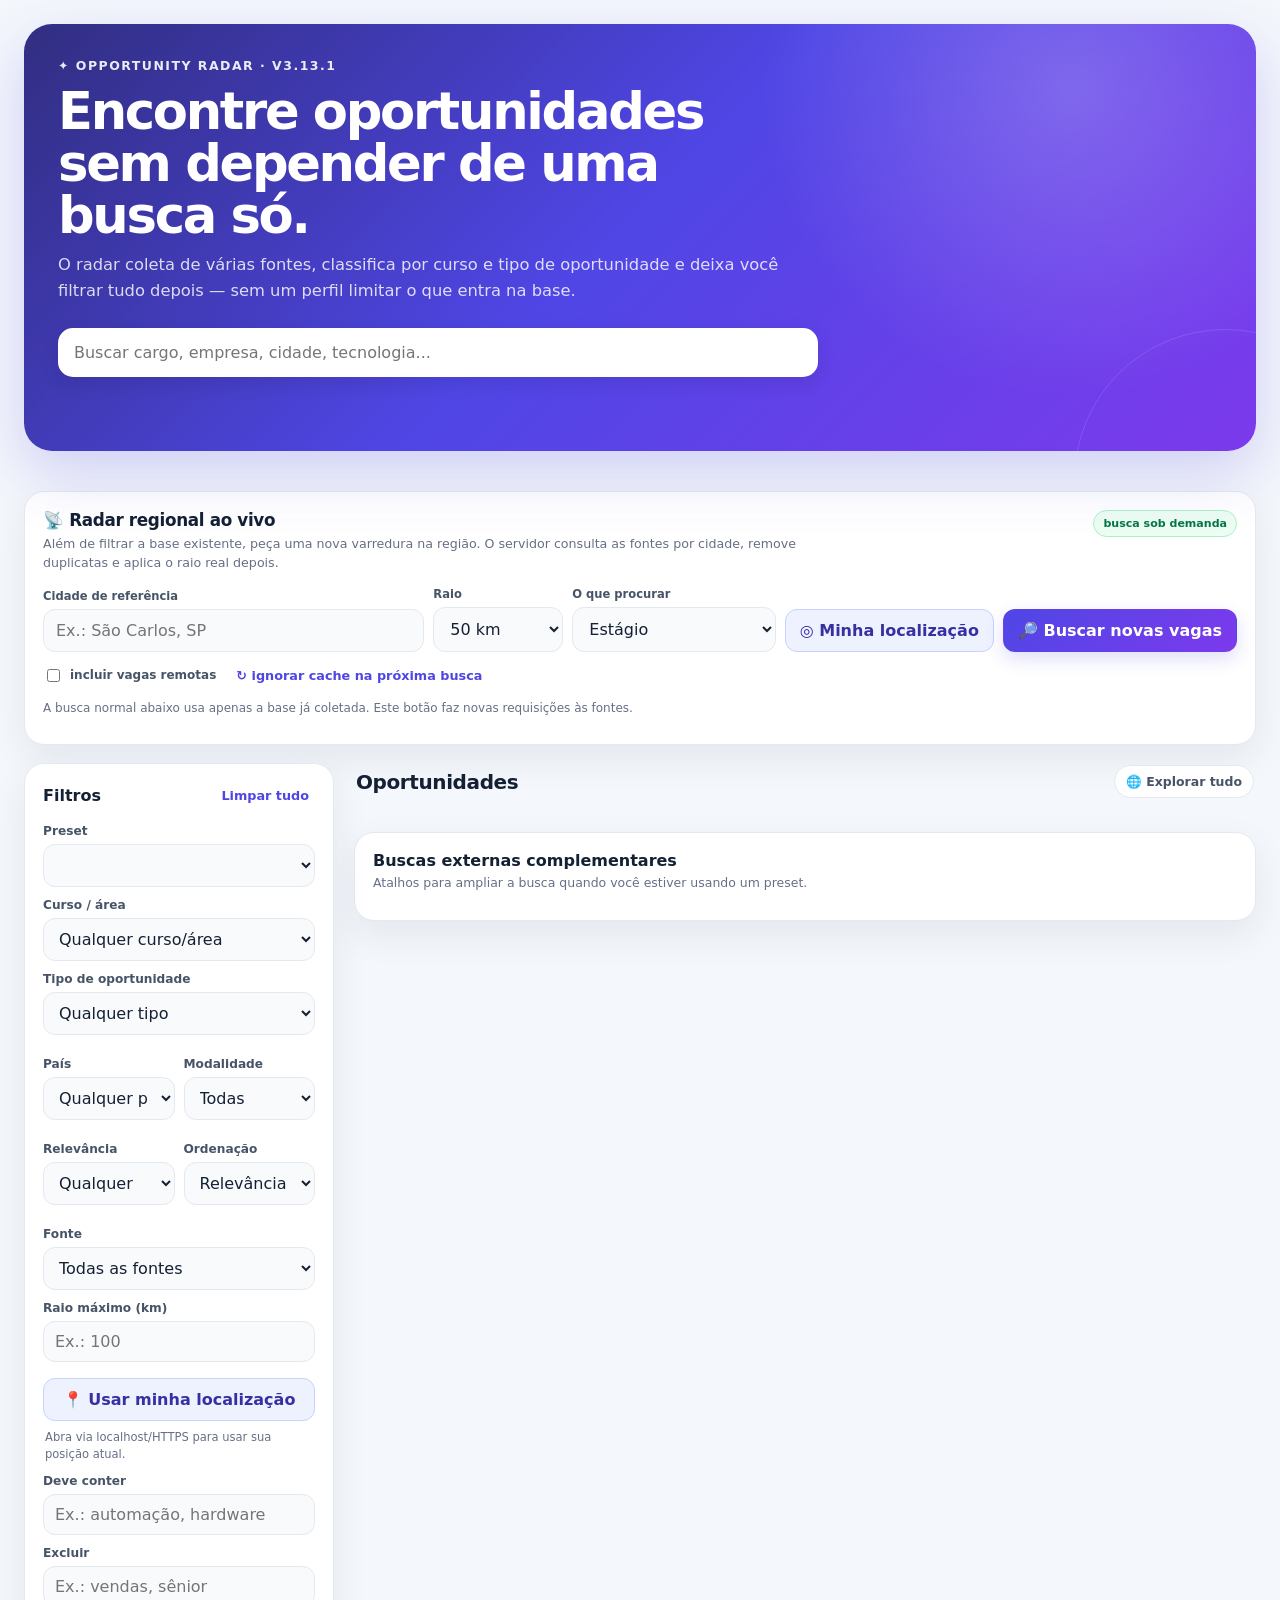
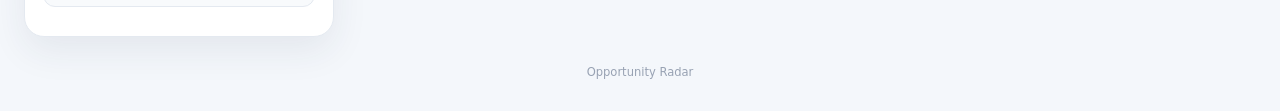
<file: web/dashboard.html>
<!doctype html>
<html lang="pt-BR">
<head>
<meta charset="utf-8">
<meta name="viewport" content="width=device-width,initial-scale=1">
<meta name="color-scheme" content="light">
<title>Opportunity Radar</title>
<style>
:root{
  font-family:Inter,ui-sans-serif,system-ui,-apple-system,BlinkMacSystemFont,"Segoe UI",sans-serif;
  --bg:#f4f7fb;
  --surface:#ffffff;
  --surface-2:#f8fafc;
  --text:#142033;
  --muted:#667085;
  --line:#e4e9f0;
  --primary:#4f46e5;
  --primary-2:#7c3aed;
  --primary-soft:#eef2ff;
  --success:#0f9f6e;
  --shadow:0 14px 36px rgba(36,49,77,.08);
  --radius:20px;
}
*{box-sizing:border-box}
html{scroll-behavior:smooth}
body{margin:0;background:var(--bg);color:var(--text)}
a{color:inherit}
button,input,select{font:inherit}
button{cursor:pointer}
.app{max-width:1500px;margin:0 auto;padding:24px}
.hero{
  position:relative;overflow:hidden;
  border-radius:28px;padding:34px;
  color:#fff;
  background:
    radial-gradient(circle at 85% 15%,rgba(255,255,255,.20),transparent 28%),
    linear-gradient(135deg,#312e81 0%,#4f46e5 48%,#7c3aed 100%);
  box-shadow:0 22px 60px rgba(79,70,229,.22);
}
.hero:after{content:"";position:absolute;width:300px;height:300px;border:1px solid rgba(255,255,255,.12);border-radius:50%;right:-120px;bottom:-180px}
.eyebrow{display:flex;gap:8px;align-items:center;font-size:.78rem;font-weight:800;letter-spacing:.12em;text-transform:uppercase;opacity:.9}
.hero h1{font-size:clamp(2rem,4vw,3.45rem);line-height:1.02;margin:12px 0 10px;letter-spacing:-.045em;max-width:760px}
.hero p{max-width:760px;margin:0;color:rgba(255,255,255,.82);font-size:1.02rem;line-height:1.6}
.hero-search{display:flex;gap:10px;margin-top:24px;max-width:760px}
.hero-search input{flex:1;border:0;border-radius:15px;padding:15px 16px;background:#fff;color:var(--text);box-shadow:0 6px 18px rgba(15,23,42,.12);outline:none}
.hero-search input:focus{box-shadow:0 0 0 4px rgba(255,255,255,.22),0 6px 18px rgba(15,23,42,.12)}
.hero-stats{display:grid;grid-template-columns:repeat(4,minmax(0,1fr));gap:12px;margin-top:26px;max-width:940px}
.hero-stat{background:rgba(255,255,255,.12);border:1px solid rgba(255,255,255,.18);backdrop-filter:blur(8px);border-radius:16px;padding:14px 16px}
.hero-stat strong{display:block;font-size:1.35rem;line-height:1.1}.hero-stat span{font-size:.78rem;color:rgba(255,255,255,.72)}
.intent-strip{display:flex;gap:9px;overflow:auto;padding:18px 2px 4px;scrollbar-width:thin}
.intent-chip{white-space:nowrap;border:1px solid var(--line);background:var(--surface);border-radius:999px;padding:9px 12px;font-size:.82rem;color:#475467;font-weight:700;box-shadow:0 4px 12px rgba(15,23,42,.03)}
.intent-chip:hover,.intent-chip.active{border-color:#c7d2fe;background:var(--primary-soft);color:#3730a3}
.layout{display:grid;grid-template-columns:310px minmax(0,1fr);gap:20px;margin-top:18px;align-items:start}
.sidebar{position:sticky;top:18px;background:var(--surface);border:1px solid var(--line);border-radius:var(--radius);box-shadow:var(--shadow);padding:18px}
.sidebar-head{display:flex;align-items:center;justify-content:space-between;gap:12px;margin-bottom:15px}
.sidebar-head h2{font-size:1rem;margin:0}.link-button{border:0;background:transparent;color:var(--primary);font-size:.8rem;font-weight:800;padding:6px}
.field{display:grid;gap:6px;margin:11px 0}.field label{font-size:.76rem;font-weight:800;color:#475467}.field input,.field select{width:100%;border:1px solid var(--line);background:var(--surface-2);color:var(--text);border-radius:12px;padding:10px 11px;outline:none}.field input:focus,.field select:focus{border-color:#a5b4fc;box-shadow:0 0 0 3px #eef2ff}
.field-grid{display:grid;grid-template-columns:1fr 1fr;gap:9px}
.location-button{width:100%;border:1px solid #c7d2fe;background:var(--primary-soft);color:#3730a3;border-radius:12px;padding:11px;font-weight:800;margin-top:5px}
.geo-status{font-size:.72rem;line-height:1.45;color:var(--muted);margin:8px 2px 0}

.live-search{margin-top:18px;background:var(--surface);border:1px solid var(--line);border-radius:var(--radius);padding:18px;box-shadow:var(--shadow)}
.live-head{display:flex;justify-content:space-between;gap:16px;align-items:flex-start;margin-bottom:14px}.live-head h2{margin:0;font-size:1.05rem;letter-spacing:-.02em}.live-head p{margin:5px 0 0;color:var(--muted);font-size:.79rem;line-height:1.5;max-width:760px}.live-badge{white-space:nowrap;background:#ecfdf3;border:1px solid #abefc6;color:#067647;border-radius:999px;padding:6px 9px;font-size:.69rem;font-weight:850}
.live-grid{display:grid;grid-template-columns:minmax(220px,1.5fr) 130px minmax(170px,.8fr) auto auto;gap:9px;align-items:end}.live-field{display:grid;gap:6px}.live-field label{font-size:.72rem;font-weight:800;color:#475467}.live-field input,.live-field select{width:100%;border:1px solid var(--line);background:var(--surface-2);color:var(--text);border-radius:12px;padding:11px 12px;outline:none}.live-field input:focus,.live-field select:focus{border-color:#a5b4fc;box-shadow:0 0 0 3px #eef2ff}.live-primary,.live-secondary{border-radius:12px;padding:11px 14px;font-weight:850;border:1px solid transparent;white-space:nowrap}.live-primary{background:linear-gradient(135deg,var(--primary),var(--primary-2));color:#fff;box-shadow:0 7px 18px rgba(79,70,229,.18)}.live-primary:disabled{opacity:.55;cursor:wait}.live-secondary{background:var(--primary-soft);border-color:#c7d2fe;color:#3730a3}.live-options{display:flex;gap:14px;align-items:center;flex-wrap:wrap;margin-top:10px}.check{display:inline-flex;gap:7px;align-items:center;font-size:.75rem;color:#475467;font-weight:700}.check input{accent-color:var(--primary)}.live-status{font-size:.75rem;color:var(--muted);line-height:1.55;margin:10px 0 0}.live-status strong{color:var(--text)}.live-status.error{color:#b42318}.live-cities{display:flex;gap:6px;flex-wrap:wrap;margin-top:9px}.city-chip{border-radius:999px;background:#f8fafc;border:1px solid var(--line);padding:4px 8px;font-size:.66rem;color:#667085}.dynamic-note{display:inline-flex;align-items:center;gap:5px;background:#fff7ed;border:1px solid #fed7aa;color:#c2410c;border-radius:999px;padding:4px 8px;font-size:.68rem;font-weight:800}
.content{min-width:0}
.result-bar{display:flex;gap:12px;justify-content:space-between;align-items:end;margin:2px 0 12px;padding:0 2px}.result-bar h2{margin:0;font-size:1.25rem;letter-spacing:-.02em}.result-bar p{margin:4px 0 0;color:var(--muted);font-size:.83rem}.mode-pill{display:inline-flex;align-items:center;gap:6px;border-radius:999px;background:var(--surface);border:1px solid var(--line);padding:8px 11px;font-size:.78rem;font-weight:800;color:#475467}
.jobs{display:grid;gap:12px}
.job{display:grid;grid-template-columns:88px minmax(0,1fr) auto;gap:16px;align-items:center;background:var(--surface);border:1px solid var(--line);border-radius:var(--radius);padding:18px;box-shadow:0 7px 22px rgba(15,23,42,.045);transition:.18s ease}.job:hover{transform:translateY(-2px);box-shadow:0 14px 30px rgba(15,23,42,.08);border-color:#d8def0}
.score-ring{--score:0;display:grid;place-items:center;width:72px;height:72px;border-radius:50%;background:conic-gradient(var(--primary) calc(var(--score)*1%),#edf0f5 0);position:relative}.score-ring:before{content:"";position:absolute;inset:7px;border-radius:50%;background:var(--surface)}.score-ring strong{position:relative;font-size:1.06rem;letter-spacing:-.03em}.score-ring small{position:relative;font-size:.62rem;color:var(--muted);font-weight:700;margin-left:1px}
.job-main{min-width:0}.badges{display:flex;gap:6px;flex-wrap:wrap;margin-bottom:8px}.badge{display:inline-flex;align-items:center;gap:4px;border-radius:999px;border:1px solid var(--line);background:var(--surface-2);padding:4px 8px;font-size:.68rem;font-weight:800;color:#667085}.badge.intent{background:#f5f3ff;border-color:#ddd6fe;color:#6d28d9}.badge.course{background:#eff6ff;border-color:#dbeafe;color:#1d4ed8}.badge.remote{background:#ecfdf3;border-color:#d1fadf;color:#067647}
.job h3{font-size:1.06rem;line-height:1.3;margin:0 0 5px;letter-spacing:-.015em}.company{font-size:.86rem;font-weight:750;color:#344054;margin:0}.job-meta{display:flex;gap:12px;flex-wrap:wrap;margin-top:9px;font-size:.78rem;color:var(--muted)}.job-meta span{display:inline-flex;gap:5px;align-items:center}.reason{font-size:.75rem;color:#667085;margin:9px 0 0;line-height:1.45}
.job-action{display:grid;gap:8px;justify-items:end;min-width:135px}.open-job{display:inline-flex;align-items:center;justify-content:center;text-decoration:none;background:#111827;color:#fff;border-radius:12px;padding:10px 13px;font-size:.78rem;font-weight:850}.published{font-size:.7rem;color:var(--muted);text-align:right}
.empty{background:var(--surface);border:1px dashed #cbd5e1;border-radius:var(--radius);padding:48px 24px;text-align:center;color:var(--muted)}.empty strong{display:block;color:var(--text);font-size:1rem;margin-bottom:6px}
.external{margin-top:22px;background:var(--surface);border:1px solid var(--line);border-radius:var(--radius);padding:18px;box-shadow:var(--shadow)}.external-head h2{font-size:1rem;margin:0}.external-head p{font-size:.78rem;color:var(--muted);margin:5px 0 12px}.external-links{display:grid;grid-template-columns:repeat(auto-fit,minmax(220px,1fr));gap:8px}.external-links a{text-decoration:none;border:1px solid var(--line);border-radius:12px;padding:11px;font-size:.78rem;color:#344054;background:var(--surface-2)}.external-links a:hover{border-color:#c7d2fe;background:var(--primary-soft)}
.source-row{display:flex;gap:7px;flex-wrap:wrap;margin-top:14px}.source-pill{font-size:.69rem;border:1px solid rgba(255,255,255,.2);background:rgba(255,255,255,.1);border-radius:999px;padding:5px 8px;color:rgba(255,255,255,.85)}
footer{text-align:center;color:#98a2b3;font-size:.72rem;padding:28px 0 8px}
@media(max-width:1100px){.live-grid{grid-template-columns:1fr 130px}.live-primary,.live-secondary{width:100%}}
@media(max-width:980px){.hero-stats{grid-template-columns:repeat(2,1fr)}.layout{grid-template-columns:1fr}.sidebar{position:relative;top:auto}.field-grid{grid-template-columns:repeat(2,1fr)}.job{grid-template-columns:75px minmax(0,1fr)}.job-action{grid-column:2;display:flex;align-items:center;justify-content:space-between;width:100%}.published{text-align:left}}
@media(max-width:620px){.live-search{padding:15px}.live-head{flex-direction:column}.live-grid{grid-template-columns:1fr}.live-options{align-items:flex-start;flex-direction:column}.app{padding:12px}.hero{padding:24px 18px;border-radius:22px}.hero-search{display:block}.hero-stats{grid-template-columns:1fr 1fr}.field-grid{grid-template-columns:1fr}.job{grid-template-columns:1fr;padding:15px}.score-ring{width:58px;height:58px}.job-action{grid-column:1}.result-bar{align-items:flex-start;flex-direction:column}.mode-pill{align-self:flex-start}.sidebar{padding:15px}.intent-strip{margin-right:-12px}.job-main{min-width:0}}
</style>
</head>
<body>
<div class="app">
  <header class="hero">
    <div class="eyebrow">✦ Opportunity Radar · v3.13.1</div>
    <h1>Encontre oportunidades sem depender de uma busca só.</h1>
    <p>O radar coleta de várias fontes, classifica por curso e tipo de oportunidade e deixa você filtrar tudo depois — sem um perfil limitar o que entra na base.</p>
    <div class="hero-search">
      <input id="search" autocomplete="off" placeholder="Buscar cargo, empresa, cidade, tecnologia...">
    </div>
    <div class="hero-stats" id="heroStats"></div>
    <div class="source-row" id="sourceSummary"></div>
  </header>

  <div class="intent-strip" id="intentSummary"></div>


  <section class="live-search">
    <div class="live-head">
      <div>
        <h2>📡 Radar regional ao vivo</h2>
        <p>Além de filtrar a base existente, peça uma nova varredura na região. O servidor consulta as fontes por cidade, remove duplicatas e aplica o raio real depois.</p>
      </div>
      <span class="live-badge">busca sob demanda</span>
    </div>
    <div class="live-grid">
      <div class="live-field">
        <label for="liveLocation">Cidade de referência</label>
        <input id="liveLocation" placeholder="Ex.: São Carlos, SP" autocomplete="off">
      </div>
      <div class="live-field">
        <label for="liveRadius">Raio</label>
        <select id="liveRadius">
          <option value="25">25 km</option>
          <option value="50" selected>50 km</option>
          <option value="75">75 km</option>
          <option value="100">100 km</option>
          <option value="150">150 km</option>
          <option value="200">200 km</option>
        </select>
      </div>
      <div class="live-field">
        <label for="liveIntent">O que procurar</label>
        <select id="liveIntent">
          <option value="internship" selected>Estágio</option>
          <option value="summer_internship">☀️ Estágio de Férias / Verão</option>
          <option value="seasonal_job">☀️ Trabalho de Férias / Temporário</option>
          <option value="trainee">Trainee</option>
          <option value="apprentice">Jovem Aprendiz</option>
          <option value="entry_level">Júnior / Entry Level</option>
          <option value="">Todas de entrada</option>
        </select>
      </div>
      <button class="live-secondary" id="liveLocationBtn">◎ Minha localização</button>
      <button class="live-primary" id="liveSearchBtn">🔎 Buscar novas vagas</button>
    </div>
    <div class="live-options">
      <label class="check"><input type="checkbox" id="liveRemote"> incluir vagas remotas</label>
      <button class="link-button" id="liveRefreshBtn">↻ ignorar cache na próxima busca</button>
    </div>
    <p class="live-status" id="liveStatus">A busca normal abaixo usa apenas a base já coletada. Este botão faz novas requisições às fontes.</p>
    <div class="live-cities" id="liveCities"></div>
  </section>

  <div class="layout">
    <aside class="sidebar">
      <div class="sidebar-head">
        <h2>Filtros</h2>
        <button class="link-button" id="clearBtn">Limpar tudo</button>
      </div>

      <div class="field">
        <label for="profile">Preset</label>
        <select id="profile"></select>
      </div>
      <div class="field">
        <label for="course">Curso / área</label>
        <select id="course"><option value="">Qualquer curso/área</option></select>
      </div>
      <div class="field">
        <label for="intent">Tipo de oportunidade</label>
        <select id="intent"><option value="">Qualquer tipo</option></select>
      </div>

      <div class="field-grid">
        <div class="field">
          <label for="country">País</label>
          <select id="country">
            <option value="">Qualquer país</option>
            <option value="BR">Brasil</option>
            <option value="US">Estados Unidos</option>
          </select>
        </div>
        <div class="field">
          <label for="workplace">Modalidade</label>
          <select id="workplace">
            <option value="">Todas</option>
            <option value="remote">Remoto</option>
            <option value="hybrid">Híbrido</option>
            <option value="onsite">Presencial</option>
          </select>
        </div>
      </div>

      <div class="field-grid">
        <div class="field">
          <label for="score">Relevância</label>
          <select id="score">
            <option value="0" selected>Qualquer</option>
            <option value="35">≥ 35%</option>
            <option value="50">≥ 50%</option>
            <option value="70">≥ 70%</option>
            <option value="85">≥ 85%</option>
          </select>
        </div>
        <div class="field">
          <label for="sort">Ordenação</label>
          <select id="sort">
            <option value="relevance">Relevância</option>
            <option value="distance">Mais perto</option>
            <option value="recent">Mais recente</option>
            <option value="title">Título A–Z</option>
          </select>
        </div>
      </div>

      <div class="field">
        <label for="source">Fonte</label>
        <select id="source"><option value="">Todas as fontes</option></select>
      </div>
      <div class="field">
        <label for="distance">Raio máximo (km)</label>
        <input id="distance" type="number" min="1" step="1" placeholder="Ex.: 100">
      </div>
      <button class="location-button" id="locationBtn">📍 Usar minha localização</button>
      <p class="geo-status" id="geoStatus">Abra via localhost/HTTPS para usar sua posição atual.</p>

      <div class="field">
        <label for="include">Deve conter</label>
        <input id="include" placeholder="Ex.: automação, hardware">
      </div>
      <div class="field">
        <label for="exclude">Excluir</label>
        <input id="exclude" placeholder="Ex.: vendas, sênior">
      </div>
    </aside>

    <main class="content">
      <div class="result-bar">
        <div>
          <h2 id="resultTitle">Oportunidades</h2>
          <p id="resultSub"></p>
        </div>
        <span class="mode-pill" id="modePill">🌐 Explorar tudo</span>
      </div>

      <section class="jobs" id="jobs"></section>

      <section class="external">
        <div class="external-head">
          <h2>Buscas externas complementares</h2>
          <p>Atalhos para ampliar a busca quando você estiver usando um preset.</p>
        </div>
        <div class="external-links" id="links"></div>
      </section>
    </main>
  </div>

  <footer id="footerInfo">Opportunity Radar</footer>
</div>

<script>
const DATA=__DASHBOARD_DATA__;
const $=id=>document.getElementById(id);
let currentLocation=null;
let liveCoordinates=null;
let forceLiveRefresh=false;
let dynamicAdded=0;

const profileEl=$("profile"),courseEl=$("course"),intentEl=$("intent");

function addOption(el,value,text){
  const o=document.createElement("option");
  o.value=value;o.textContent=text;el.appendChild(o);
}

addOption(profileEl,"__explore__","🌐 Explorar tudo");
for(const p of DATA.profiles)addOption(profileEl,p.id,p.name);
for(const [id,cfg] of Object.entries(DATA.courses))addOption(courseEl,id,cfg.label);
for(const [id,cfg] of Object.entries(DATA.intents))addOption(intentEl,id,cfg.label);
for(const s of [...new Set(DATA.jobs.map(j=>j.source))].sort())addOption($("source"),s,sourceLabel(s));

function sourceLabel(s){
  return ({gupy_global:"Gupy Global",gupy_api:"Gupy API",gupy_public:"Gupy",vagas_com:"Vagas.com",jobs99:"99jobs",ciee:"CIEE",lever:"Lever",ashby:"Ashby",greenhouse:"Greenhouse",successfactors:"SAP SuccessFactors"})[s]||s;
}
function jobKey(j){return `${j.source}:${j.source_job_id}`}
function profileById(id){return DATA.profiles.find(p=>p.id===id)}
function matchMap(profileId){
  const out={};
  DATA.matches.filter(m=>m.profile_id===profileId).forEach(m=>out[m.job_key]=m);
  return out;
}
function workplace(j){
  const t=`${j.workplace_type||""} ${j.location||""} ${(j.description||"").slice(0,700)}`.toLowerCase();
  if(/remote|remoto|remota|home office/.test(t))return"remote";
  if(/hybrid|híbrido|hibrido|híbrida|hibrida/.test(t))return"hybrid";
  if(/onsite|on-site|presencial/.test(t))return"onsite";
  return"unknown";
}
function workplaceLabel(j){
  const w=workplace(j);
  return w==="remote"?"Remoto":w==="hybrid"?"Híbrido":w==="onsite"?"Presencial":"Modalidade não informada";
}
function haversine(lat1,lon1,lat2,lon2){
  const R=6371.0088,rad=x=>x*Math.PI/180;
  const p1=rad(lat1),p2=rad(lat2),dp=rad(lat2-lat1),dl=rad(lon2-lon1);
  const a=Math.sin(dp/2)**2+Math.cos(p1)*Math.cos(p2)*Math.sin(dl/2)**2;
  return R*2*Math.atan2(Math.sqrt(a),Math.sqrt(1-a));
}
function terms(value){return value.toLowerCase().split(",").map(x=>x.trim()).filter(Boolean)}
function applyProfile(){
  const p=profileById(profileEl.value);if(!p)return;
  courseEl.value=p.course_ids?.length===1?p.course_ids[0]:"";
  intentEl.value=p.intent_ids?.length===1?p.intent_ids[0]:"";
  $("country").value=p.preferred_countries?.length===1?p.preferred_countries[0]:"";
  $("workplace").value=p.preferred_workplace_types?.length===1?p.preferred_workplace_types[0]:"";
  $("distance").value=p.max_distance_km??"";
  $("include").value=(p.include_keywords||[]).join(", ");
  $("exclude").value=(p.exclude_keywords||[]).join(", ");
  const minimum=String(p.minimum_score??0);
  if(![...$("score").options].some(option=>option.value===minimum)){
    addOption($("score"),minimum,`≥ ${minimum}%`);
  }
  $("score").value=minimum;
}
function resetFilters(){
  profileEl.value="__explore__";courseEl.value="";intentEl.value="";
  $("country").value="";$("workplace").value="";$("distance").value="";
  $("include").value="";$("exclude").value="";$("score").value="0";
  $("source").value="";$("sort").value="relevance";$("search").value="";
  render();
}
function exploreRelevance(j){
  const course=courseEl.value;if(course)return Number(j.course_scores?.[course]||0);
  return Math.max(0,...Object.values(j.course_scores||{}).map(Number));
}
function baseDistance(j,m){
  if(currentLocation&&j.latitude!=null&&j.longitude!=null)return haversine(currentLocation.lat,currentLocation.lon,j.latitude,j.longitude);
  if(j.metadata?.search_distance_km!=null)return Number(j.metadata.search_distance_km);
  return m?.distance_km??null;
}
function renderHero(){
  const s=DATA.stats||{};
  const geocoded=s.geocoded_jobs||0,unique=DATA.jobs.length;
  const coverage=unique?Math.round(100*geocoded/unique):0;
  $("heroStats").innerHTML=[
    [unique.toLocaleString("pt-BR"),dynamicAdded?`vagas disponíveis (+${dynamicAdded} ao vivo)`:"vagas únicas"],
    [(s.raw_jobs||unique).toLocaleString("pt-BR"),"coletas brutas"],
    [Object.keys(s.sources||{}).length,"fontes ativas"],
    [`${coverage}%`,"com localização resolvida"]
  ].map(([v,l])=>`<div class="hero-stat"><strong>${esc(v)}</strong><span>${esc(l)}</span></div>`).join("");
  $("sourceSummary").innerHTML=Object.entries(s.sources||{}).sort((a,b)=>b[1]-a[1]).slice(0,8)
    .map(([name,count])=>`<span class="source-pill">${esc(sourceLabel(name))} · ${Number(count).toLocaleString("pt-BR")}</span>`).join("");
  const generated=s.generated_at?new Date(s.generated_at):null;
  $("footerInfo").textContent=generated&&Number.isFinite(generated.getTime())
    ?`Opportunity Radar · atualizado em ${generated.toLocaleString("pt-BR")}`
    :"Opportunity Radar";
}
function renderIntentSummary(){
  const counts={};for(const id of Object.keys(DATA.intents))counts[id]=0;
  for(const j of DATA.jobs)for(const id of (j.detected_intents||[]))counts[id]=(counts[id]||0)+1;
  $("intentSummary").innerHTML=Object.entries(DATA.intents)
    .map(([id,cfg])=>`<button class="intent-chip" data-intent="${attr(id)}">${esc(cfg.label)} · ${counts[id]||0}</button>`).join("");
  document.querySelectorAll(".intent-chip").forEach(btn=>btn.onclick=()=>{
    intentEl.value=btn.dataset.intent;profileEl.value="__explore__";render();
  });
}
function render(){
  const exploring=profileEl.value==="__explore__";
  const profile=profileById(profileEl.value);
  const matches=exploring?{}:matchMap(profileEl.value);
  const q=$("search").value.toLowerCase().trim();
  const minScore=Number($("score").value),source=$("source").value,intent=intentEl.value;
  const wp=$("workplace").value,course=courseEl.value,country=$("country").value;
  const radius=Number($("distance").value)||null;
  const includeTerms=terms($("include").value),excludeTerms=terms($("exclude").value);
  const rows=[];

  for(const j of DATA.jobs){
    const m=matches[jobKey(j)]||null;
    // Profile compatibility is computed by the backend, including all courses,
    // intent compatibility, excluded terms and unknown-location preferences.
    if(!exploring&&m?.eligible!==true)continue;
    const relevance=exploring?exploreRelevance(j):m.score;
    if(relevance<minScore)continue;
    if(source&&j.source!==source)continue;
    if(exploring&&intent&&!(j.detected_intents||[]).includes(intent))continue;
    if(exploring&&wp&&workplace(j)!==wp)continue;
    if(exploring&&course&&Number(j.course_scores?.[course]||0)<35)continue;
    const resolvedCountry=j.metadata?.resolved_country||"";
    if(exploring&&country&&resolvedCountry!==country)continue;
    const hay=`${j.title} ${j.company} ${j.location} ${j.description}`.toLowerCase();
    if(q&&!hay.includes(q))continue;
    if(exploring&&includeTerms.length&&!includeTerms.some(x=>hay.includes(x)))continue;
    if(exploring&&excludeTerms.some(x=>hay.includes(x)))continue;
    const dist=baseDistance(j,m);
    if(exploring&&radius!=null&&workplace(j)!=="remote"&&(dist==null||dist>radius))continue;
    rows.push({j,m,dist,relevance});
  }

  const sort=$("sort").value;
  rows.sort((a,b)=>{
    if(sort==="distance")return(a.dist??1e9)-(b.dist??1e9);
    if(sort==="recent")return dateValue(b.j.published_at)-dateValue(a.j.published_at);
    if(sort==="title")return String(a.j.title).localeCompare(String(b.j.title));
    return b.relevance-a.relevance||((a.dist??1e9)-(b.dist??1e9));
  });

  const mode=exploring?"Explorar tudo":(profile?.name||"");
  $("modePill").textContent=exploring?"🌐 Explorar tudo":`✦ ${mode}`;
  $("resultTitle").textContent=`${rows.length.toLocaleString("pt-BR")} oportunidades`;
  $("resultSub").textContent=`de ${DATA.jobs.length.toLocaleString("pt-BR")} vagas coletadas · ordenadas por ${sortLabel(sort)}`;

  document.querySelectorAll(".intent-chip").forEach(btn=>btn.classList.toggle("active",btn.dataset.intent===intent));

  $("jobs").innerHTML=rows.map(({j,m,dist,relevance})=>jobCard(j,m,dist,relevance,exploring)).join("")||
    `<div class="empty"><strong>Nada apareceu com esses filtros.</strong>Tente aumentar o raio, reduzir a relevância mínima ou limpar algum termo.</div>`;

  if(exploring){
    $("links").innerHTML='<div class="empty" style="padding:22px">Escolha um preset para gerar atalhos de busca externa personalizados.</div>';
  }else{
    $("links").innerHTML=DATA.search_links.filter(x=>x.profile_id===profileEl.value)
      .map(x=>`<a target="_blank" rel="noopener noreferrer" href="${attr(x.url)}"><strong>${esc(x.provider)}</strong><br>${esc(x.query)} ↗</a>`).join("");
  }
}
function jobCard(j,m,dist,relevance,exploring){
  const intents=(j.detected_intents||[]).map(id=>DATA.intents[id]?.label||id);
  const courseTags=Object.entries(j.course_scores||{}).filter(([,s])=>s>=35).sort((a,b)=>b[1]-a[1]).slice(0,3)
    .map(([id,s])=>`<span class="badge course">${esc(DATA.courses[id]?.label||id)} · ${s}%</span>`).join("");
  const reasons=exploring?[]:(m?.reasons||[]);
  const distance=dist==null?"distância indisponível":`${dist.toFixed(0)} km`;
  const modality=workplace(j),modalityBadge=modality!=="unknown"?`<span class="badge ${modality==="remote"?"remote":""}">${esc(workplaceLabel(j))}</span>`:"";
  const dynamicBadge=j.metadata?.dynamic_search?'<span class="dynamic-note">⚡ busca ao vivo</span>':"";
  return `<article class="job">
    <div class="score-ring" style="--score:${Math.max(0,Math.min(100,Math.round(relevance)))}"><div><strong>${Math.round(relevance)}</strong><small>%</small></div></div>
    <div class="job-main">
      <div class="badges"><span class="badge">${esc(sourceLabel(j.source))}</span>${dynamicBadge}${modalityBadge}${intents.map(x=>`<span class="badge intent">${esc(x)}</span>`).join("")}${courseTags}</div>
      <h3>${esc(j.title||"Título não identificado")}</h3>
      <p class="company">${esc(j.company||"Empresa não identificada")}</p>
      <div class="job-meta"><span>📍 ${esc(j.location||"Localização não informada")}</span><span>↔ ${esc(distance)}</span></div>
      ${reasons.length?`<p class="reason">${esc(reasons.join(" • "))}</p>`:""}
    </div>
    <div class="job-action">
      <span class="published">${esc(dateLabel(j.published_at))}</span>
      <a class="open-job" target="_blank" rel="noopener noreferrer" href="${attr(j.url)}">Ver vaga ↗</a>
    </div>
  </article>`;
}
function sortLabel(v){return({relevance:"relevância",distance:"distância",recent:"data",title:"título"})[v]||v}
function dateValue(v){const n=Date.parse(v||"");return Number.isFinite(n)?n:0}
function dateLabel(v){const n=Date.parse(v||"");return Number.isFinite(n)?new Date(n).toLocaleDateString("pt-BR"):"data não informada"}
function esc(s){return String(s??"").replace(/[&<>"']/g,c=>({"&":"&amp;","<":"&lt;",">":"&gt;",'"':"&quot;","'":"&#39;"}[c]))}
function attr(s){return esc(s)}

profileEl.addEventListener("change",()=>{
  if(profileEl.value!=="__explore__")applyProfile();else resetFilterValuesOnly();render();
});
function resetFilterValuesOnly(){courseEl.value="";intentEl.value="";$("country").value="";$("workplace").value="";$("distance").value="";$("include").value="";$("exclude").value="";$("score").value="0"}
["course","intent","country","workplace","distance","include","exclude"].forEach(id=>$(id).addEventListener(id==="distance"||id==="include"||id==="exclude"?"input":"change",()=>{if(profileEl.value!=="__explore__")profileEl.value="__explore__";render()}));
["source","score","sort"].forEach(id=>$(id).addEventListener("change",render));
$("search").addEventListener("input",render);$("clearBtn").onclick=resetFilters;
$("locationBtn").onclick=()=>{
  if(!navigator.geolocation){$("geoStatus").textContent="Geolocalização indisponível neste navegador.";return}
  $("geoStatus").textContent="Solicitando sua localização…";
  navigator.geolocation.getCurrentPosition(pos=>{
    currentLocation={lat:pos.coords.latitude,lon:pos.coords.longitude};
    $("geoStatus").textContent=`Localização ativa · precisão aproximada de ${Math.round(pos.coords.accuracy)} m.`;render();
  },err=>{$("geoStatus").textContent=`Não foi possível obter sua localização: ${err.message}`},{enableHighAccuracy:false,timeout:10000,maximumAge:300000});
};


function mergeLiveJobs(jobs){
  const index=new Map(DATA.jobs.map((job,i)=>[jobKey(job),i]));
  let added=0;
  for(const incoming of (jobs||[])){
    const key=jobKey(incoming);
    if(index.has(key)){
      const i=index.get(key);
      const previous=DATA.jobs[i];
      DATA.jobs[i]={...previous,...incoming,metadata:{...(previous.metadata||{}),...(incoming.metadata||{})}};
    }else{
      index.set(key,DATA.jobs.length);
      DATA.jobs.push(incoming);
      added++;
    }
  }
  dynamicAdded+=added;
  refreshSourceOptions();
  return added;
}

function refreshSourceOptions(){
  const sourceEl=$("source"),current=sourceEl.value;
  const known=new Set([...sourceEl.options].map(o=>o.value));
  for(const source of [...new Set(DATA.jobs.map(j=>j.source))].sort()){
    if(!known.has(source))addOption(sourceEl,source,sourceLabel(source));
  }
  sourceEl.value=current;
}

function renderLiveCities(cities){
  $("liveCities").innerHTML=(cities||[]).slice(0,14).map(city=>
    `<span class="city-chip">${esc(city.name)} · ${Number(city.distance_km).toFixed(0)} km</span>`
  ).join("");
}

async function runLiveSearch(){
  const btn=$("liveSearchBtn");
  const location=$("liveLocation").value.trim();
  const radius=Number($("liveRadius").value)||50;
  if(!liveCoordinates&&!location){
    $("liveStatus").className="live-status error";
    $("liveStatus").textContent="Informe uma cidade ou use sua localização atual.";
    return;
  }

  const payload={
    location:liveCoordinates?null:location,
    latitude:liveCoordinates?.lat??null,
    longitude:liveCoordinates?.lon??null,
    radius_km:radius,
    include_remote:$("liveRemote").checked,
    force_refresh:forceLiveRefresh,
    intent:$("liveIntent").value||null,
  };

  btn.disabled=true;btn.textContent="Procurando…";
  $("liveStatus").className="live-status";
  $("liveStatus").textContent="Consultando a base local e fazendo uma varredura direcionada nas fontes. Isso pode levar alguns segundos.";
  $("liveCities").innerHTML="";

  try{
    const response=await fetch("/api/search",{
      method:"POST",
      headers:{"Content-Type":"application/json"},
      body:JSON.stringify(payload),
    });
    let data={};
    try{data=await response.json()}catch{}
    if(!response.ok)throw new Error(data.detail||`HTTP ${response.status}`);

    const added=mergeLiveJobs(data.jobs||[]);
    currentLocation={lat:data.center.latitude,lon:data.center.longitude};
    liveCoordinates=currentLocation;
    $("distance").value=String(Math.round(data.radius_km));
    $("sort").value="distance";
    profileEl.value="__explore__";
    forceLiveRefresh=false;
    $("liveRefreshBtn").textContent="↻ ignorar cache na próxima busca";

    renderLiveCities(data.cities_searched);
    renderIntentSummary();renderHero();render();

    const cache=data.cache_hit?"resultado reaproveitado do cache":"consulta externa realizada agora";
    const errors=(data.errors||[]).length?` · ${(data.errors||[]).length} fonte(s)/consulta(s) com erro parcial`:"";
    $("liveStatus").className="live-status";
    $("liveStatus").innerHTML=`<strong>${data.total} vagas dentro de ${Math.round(data.radius_km)} km</strong> · ${data.cached_jobs} já estavam na base · ${data.newly_collected} são novas para a base · ${added} adicionadas nesta tela · ${esc(cache)}${esc(errors)}`;
  }catch(error){
    $("liveStatus").className="live-status error";
    const hint=String(error).includes("404")||String(error).includes("Failed to fetch")
      ?" Rode o painel com `python server.py`, não com `python -m http.server`."
      :"";
    $("liveStatus").textContent=`Não consegui fazer a busca ao vivo: ${error.message||error}.${hint}`;
  }finally{
    btn.disabled=false;btn.textContent="🔎 Buscar novas vagas";
  }
}

$("liveLocation").addEventListener("input",()=>{liveCoordinates=null});
$("liveSearchBtn").onclick=runLiveSearch;
$("liveRefreshBtn").onclick=()=>{
  forceLiveRefresh=!forceLiveRefresh;
  $("liveRefreshBtn").textContent=forceLiveRefresh?"✓ cache será ignorado":"↻ ignorar cache na próxima busca";
};
$("liveLocationBtn").onclick=()=>{
  if(!navigator.geolocation){
    $("liveStatus").className="live-status error";
    $("liveStatus").textContent="Geolocalização indisponível neste navegador.";return;
  }
  $("liveStatus").className="live-status";
  $("liveStatus").textContent="Obtendo sua localização…";
  navigator.geolocation.getCurrentPosition(pos=>{
    liveCoordinates={lat:pos.coords.latitude,lon:pos.coords.longitude};
    currentLocation=liveCoordinates;
    $("liveLocation").value="Minha localização atual";
    $("liveStatus").textContent=`Localização pronta · precisão aproximada de ${Math.round(pos.coords.accuracy)} m.`;
    render();
  },err=>{
    $("liveStatus").className="live-status error";
    $("liveStatus").textContent=`Não foi possível obter sua localização: ${err.message}`;
  },{enableHighAccuracy:false,timeout:10000,maximumAge:300000});
};

renderHero();renderIntentSummary();profileEl.value="__explore__";render();
</script>
</body>
</html>
</file>
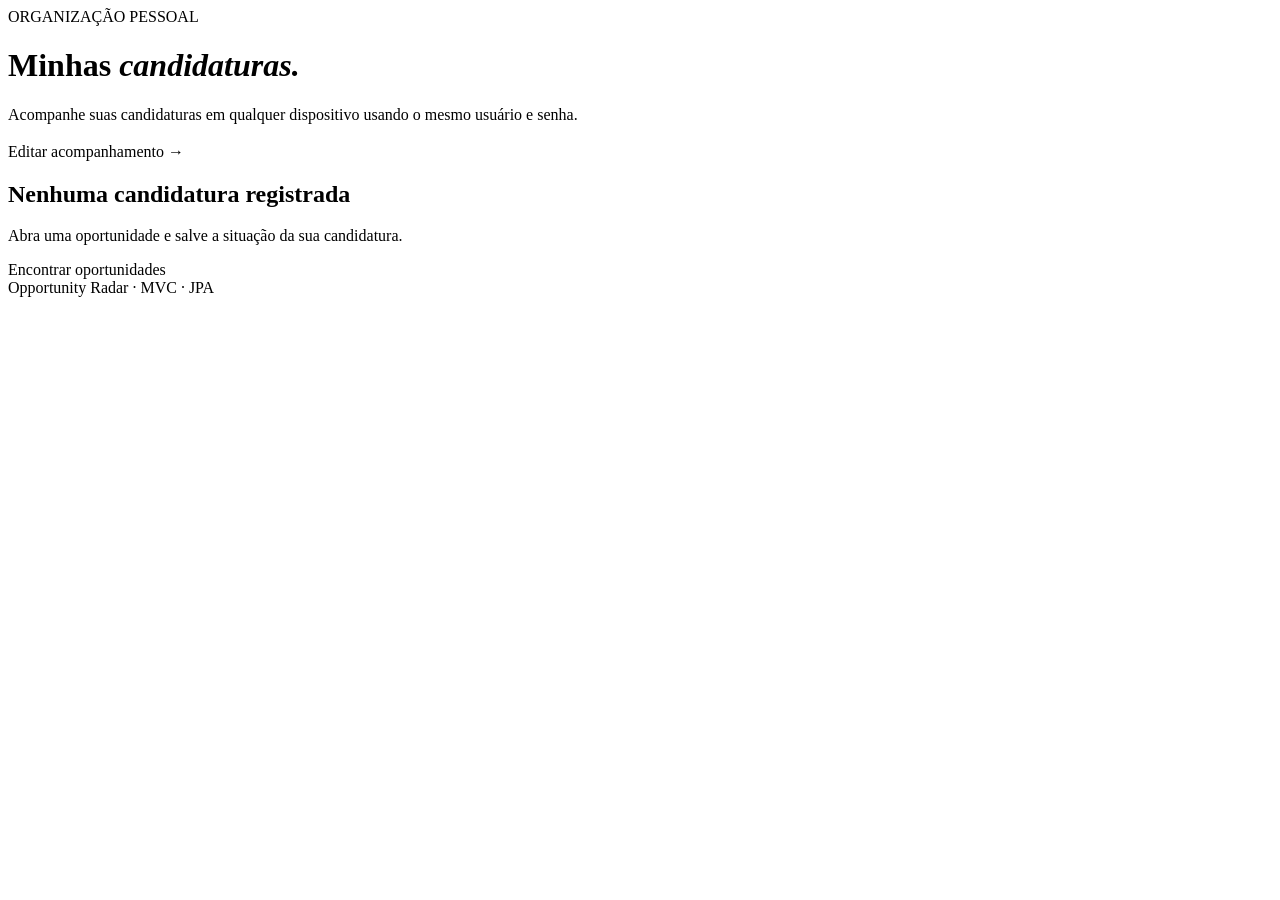
<file: web-mvc/src/main/resources/templates/applications.html>
<!DOCTYPE html>
<html lang="pt-BR" xmlns:th="http://www.thymeleaf.org">
<head><meta charset="UTF-8"><meta name="viewport" content="width=device-width,initial-scale=1"><title>Candidaturas | Opportunity Radar</title><link rel="stylesheet" th:href="@{/css/app.css}"><link rel="stylesheet" th:href="@{/css/signal.css}"></head>
<body><div th:replace="~{fragments/nav :: nav}"></div>
<main class="container subsection">
  <div class="eyebrow">ORGANIZAÇÃO PESSOAL</div><h1>Minhas <em>candidaturas.</em></h1><p class="muted">Acompanhe suas candidaturas em qualquer dispositivo usando o mesmo usuário e senha.</p>
  <div th:if="${message}" class="flash" th:text="${message}"></div>
  <section class="panel" th:if="${!entries.isEmpty()}">
    <th:block th:each="entry : ${entries}" th:with="o=${opportunities[entry.opportunityId]}">
    <div class="track-row" th:if="${o != null}">
      <div><span class="company" th:text="${o.company}"></span><h3 th:text="${o.title}"></h3><p class="muted note-preview" th:text="${entry.notes}"></p></div>
      <div class="track-right"><span class="tag" th:text="${entry.status.label}"></span><a th:href="@{/opportunities/{id}(id=${o.id})}">Editar acompanhamento →</a></div>
    </div>
    </th:block>
  </section>
  <div class="empty-state" th:if="${entries.isEmpty()}"><h2>Nenhuma candidatura registrada</h2><p>Abra uma oportunidade e salve a situação da sua candidatura.</p><a class="button button-primary" th:href="@{/opportunities}">Encontrar oportunidades</a></div>
</main><footer class="container footer">Opportunity Radar · MVC · JPA</footer></body></html>
</file>
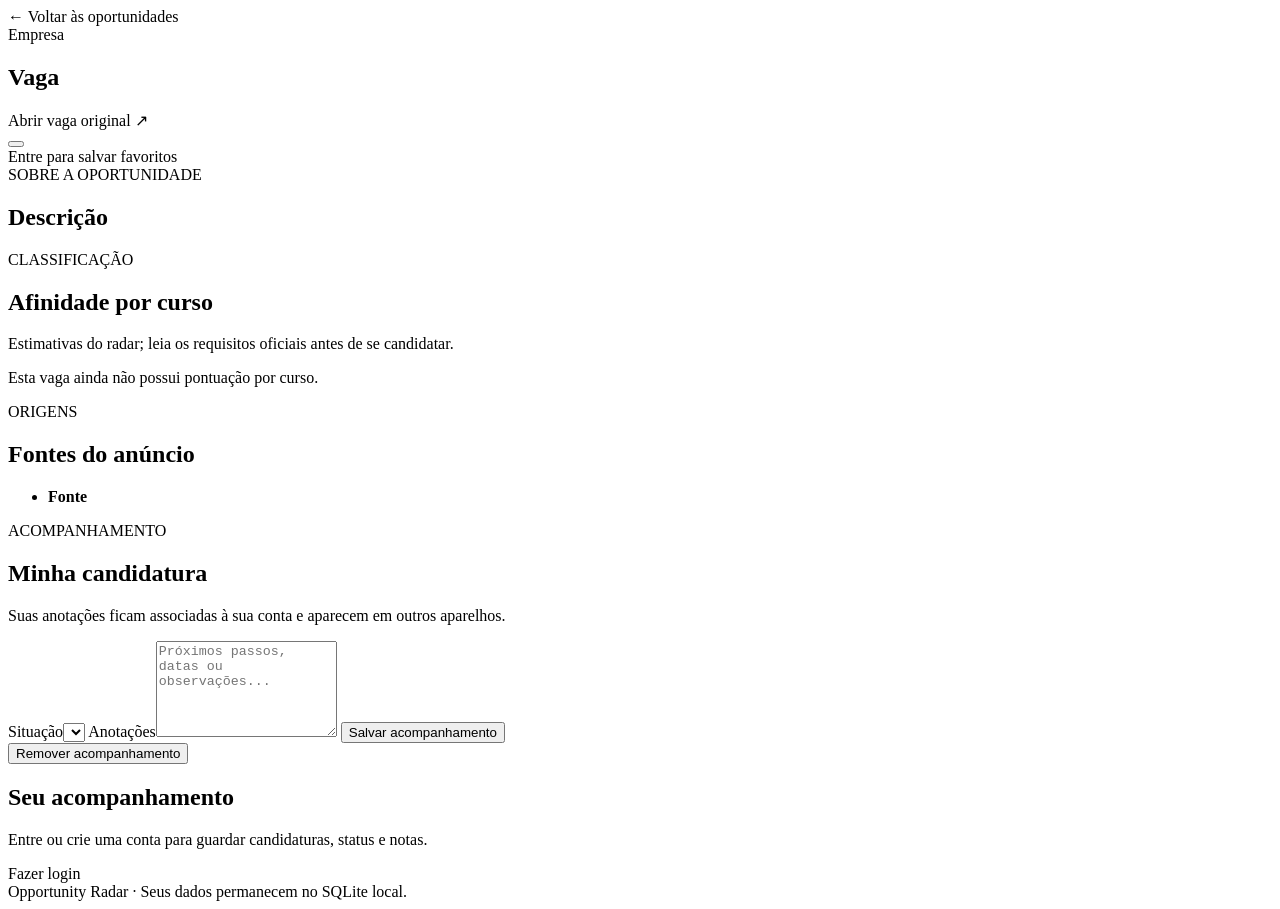
<file: web-mvc/src/main/resources/templates/detail.html>
<!DOCTYPE html>
<html lang="pt-BR" xmlns:th="http://www.thymeleaf.org">
<head><meta charset="UTF-8"><meta name="viewport" content="width=device-width,initial-scale=1"><title th:text="${opportunity.title} + ' | Opportunity Radar'">Detalhes</title><link rel="stylesheet" th:href="@{/css/app.css}"><link rel="stylesheet" th:href="@{/css/signal.css}"></head>
<body>
<div th:replace="~{fragments/nav :: nav}"></div>
<main class="container detail-layout">
  <a th:href="@{/opportunities}" class="back-link">← Voltar às oportunidades</a>
  <div th:if="${message}" class="flash" role="status" th:text="${message}"></div>
  <section class="detail-heading">
    <div class="eyebrow" th:text="${opportunity.company}">Empresa</div>
    <h1 th:text="${opportunity.title}">Vaga</h1>
    <div class="detail-meta">
      <span class="tag" th:text="${opportunity.locationText != null ? opportunity.locationText : 'Local não informado'}"></span>
      <span class="tag" th:if="${opportunity.workplaceType}" th:text="${opportunity.workplaceType}"></span>
      <span class="tag" th:if="${opportunity.employmentType}" th:text="${opportunity.employmentType}"></span>
    </div>
    <div class="actions">
      <a class="button button-primary" th:if="${safeUrl != null}" th:href="${safeUrl}" target="_blank" rel="noopener noreferrer">Abrir vaga original ↗</a>
      <form th:if="${signedIn}" th:action="@{/favorites/{id}(id=${opportunity.id})}" method="post"><button class="button button-outline" type="submit" th:text="${favorite ? '★ Remover dos favoritos' : '☆ Salvar nos favoritos'}"></button></form>
      <a th:if="${!signedIn}" class="button button-outline" th:href="@{/login}">Entre para salvar favoritos</a>
    </div>
  </section>
  <div class="detail-columns">
    <div class="detail-main">
      <section class="panel">
        <div class="eyebrow">SOBRE A OPORTUNIDADE</div><h2>Descrição</h2>
        <p class="description" th:text="${opportunity.description != null && !opportunity.description.isBlank() ? opportunity.description : 'Descrição não fornecida pela origem.'}"></p>
      </section>
      <section class="panel">
        <div class="eyebrow">CLASSIFICAÇÃO</div><h2>Afinidade por curso</h2>
        <p class="muted">Estimativas do radar; leia os requisitos oficiais antes de se candidatar.</p>
        <div class="scores" th:if="${!scores.isEmpty()}">
          <div class="score-row" th:each="s : ${scores}">
            <div class="score-label"><span th:text="${#strings.replace(s.courseId,'_',' ')}"></span><strong th:text="${s.score} + '%'"></strong></div>
            <div class="score-track"><div class="score-fill" th:style="'width:' + ${s.score} + '%'"></div></div>
          </div>
        </div>
        <p th:if="${scores.isEmpty()}">Esta vaga ainda não possui pontuação por curso.</p>
      </section>
      <section class="panel">
        <div class="eyebrow">ORIGENS</div><h2>Fontes do anúncio</h2>
        <ul class="source-list"><li th:each="p : ${postings}"><strong th:text="${p.source}">Fonte</strong><span th:text="${p.active ? 'Ativa' : 'Inativa'}" th:class="${p.active ? 'state-active' : 'state-inactive'}"></span></li></ul>
      </section>
    </div>
    <aside class="detail-side">
      <section class="panel sticky" th:if="${signedIn}">
        <div class="eyebrow">ACOMPANHAMENTO</div><h2>Minha candidatura</h2>
        <p class="muted">Suas anotações ficam associadas à sua conta e aparecem em outros aparelhos.</p>
        <form th:action="@{/applications/{id}(id=${opportunity.id})}" method="post">
          <label class="field">Situação<select name="status" required><option th:each="s : ${statuses}" th:value="${s.name()}" th:text="${s.label}" th:selected="${application != null && application.status == s}"></option></select></label>
          <label class="field">Anotações<textarea name="notes" rows="6" maxlength="2000" placeholder="Próximos passos, datas ou observações..." th:text="${application != null ? application.notes : ''}"></textarea></label>
          <button type="submit" class="button button-primary full-width">Salvar acompanhamento</button>
        </form>
        <form th:if="${application != null}" th:action="@{/applications/{id}/delete(id=${opportunity.id})}" method="post"><button type="submit" class="button button-quiet full-width">Remover acompanhamento</button></form>
      </section>
      <section class="panel" th:if="${!signedIn}"><h2>Seu acompanhamento</h2><p>Entre ou crie uma conta para guardar candidaturas, status e notas.</p><a class="button button-primary" th:href="@{/login}">Fazer login</a></section>
    </aside>
  </div>
</main>
<footer class="container footer">Opportunity Radar · Seus dados permanecem no SQLite local.</footer>
</body>
</html>
</file>
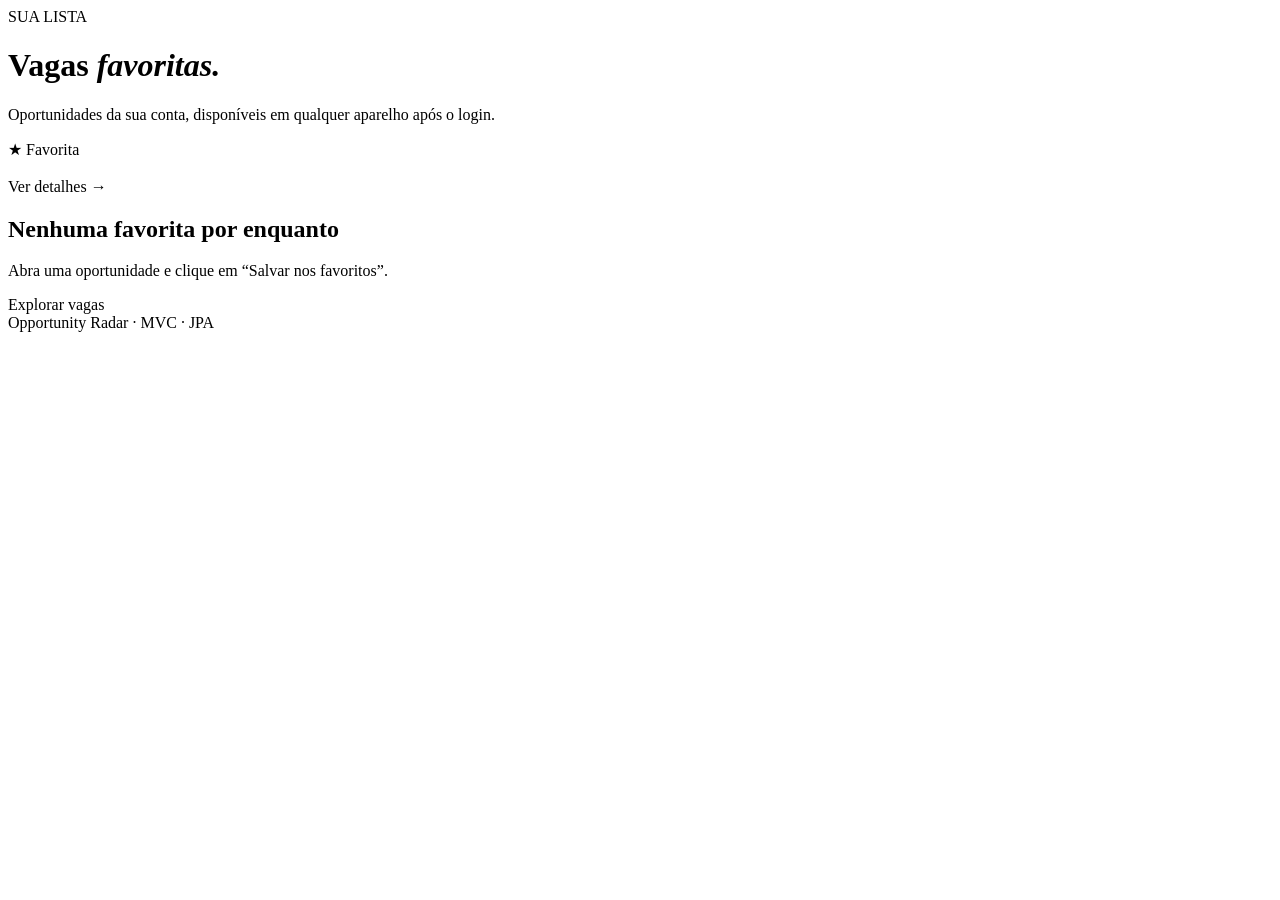
<file: web-mvc/src/main/resources/templates/favorites.html>
<!DOCTYPE html>
<html lang="pt-BR" xmlns:th="http://www.thymeleaf.org">
<head><meta charset="UTF-8"><meta name="viewport" content="width=device-width,initial-scale=1"><title>Favoritos | Opportunity Radar</title><link rel="stylesheet" th:href="@{/css/app.css}"><link rel="stylesheet" th:href="@{/css/signal.css}"></head>
<body><div th:replace="~{fragments/nav :: nav}"></div>
<main class="container subsection">
  <div class="eyebrow">SUA LISTA</div><h1>Vagas <em>favoritas.</em></h1><p class="muted">Oportunidades da sua conta, disponíveis em qualquer aparelho após o login.</p>
  <div th:if="${message}" class="flash" th:text="${message}"></div>
  <div class="job-grid" th:if="${!favorites.isEmpty()}">
    <th:block th:each="f : ${favorites}" th:with="o=${opportunities[f.opportunityId]}">
    <article class="job-card" th:if="${o != null}">
      <span class="tag">★ Favorita</span><div class="company" th:text="${o.company}"></div><h3 th:text="${o.title}"></h3><p class="location" th:text="${o.locationText}"></p><a class="detail-link" th:href="@{/opportunities/{id}(id=${o.id})}">Ver detalhes →</a>
    </article>
    </th:block>
  </div>
  <div th:if="${favorites.isEmpty()}" class="empty-state"><h2>Nenhuma favorita por enquanto</h2><p>Abra uma oportunidade e clique em “Salvar nos favoritos”.</p><a class="button button-primary" th:href="@{/opportunities}">Explorar vagas</a></div>
</main><footer class="container footer">Opportunity Radar · MVC · JPA</footer></body></html>
</file>
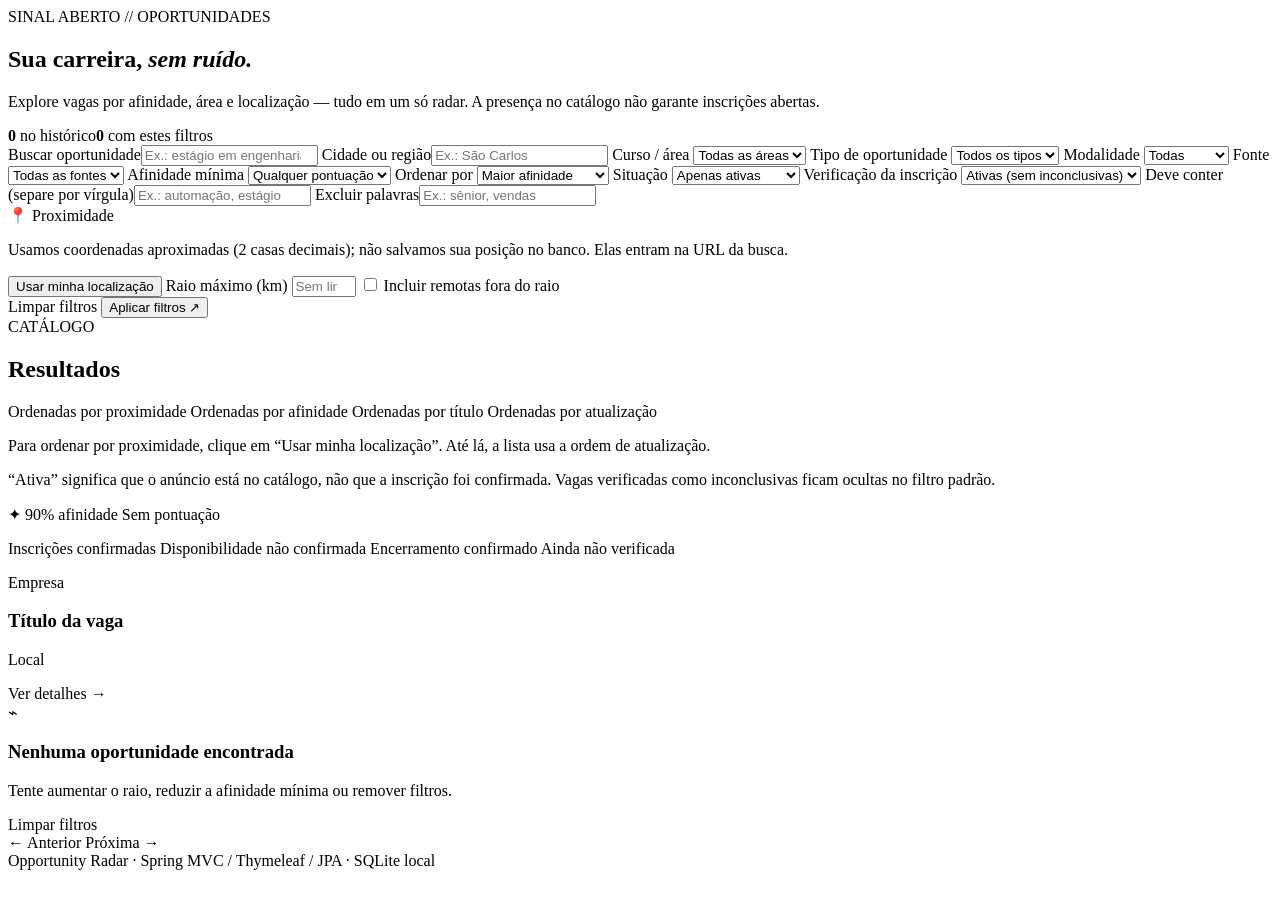
<file: web-mvc/src/main/resources/templates/opportunities.html>
<!DOCTYPE html>
<html lang="pt-BR" xmlns:th="http://www.thymeleaf.org">
<head>
<meta charset="UTF-8"><meta name="viewport" content="width=device-width,initial-scale=1">
<title>Explorar oportunidades | Opportunity Radar</title>
<link rel="stylesheet" th:href="@{/css/app.css}">
<script th:src="@{/js/geolocation.js}" defer></script>
<link rel="stylesheet" th:href="@{/css/signal.css}"></head>
<body>
<div th:replace="~{fragments/nav :: nav}"></div>
<main class="container">
  <section class="hero">
    <div class="eyebrow">SINAL ABERTO // OPORTUNIDADES</div>
    <h1>Sua carreira, <em>sem ruído.</em></h1>
    <p>Explore vagas por afinidade, área e localização — tudo em um só radar. A presença no catálogo não garante inscrições abertas.</p>
    <div class="hero-stats"><span><strong th:text="${total}">0</strong> no histórico</span><span><strong th:text="${results.totalElements}">0</strong> com estes filtros</span></div>
  </section>

  <section class="search-panel" aria-label="Busca e filtros">
    <form id="radar-filters" th:action="@{/opportunities}" method="get">
      <input type="hidden" id="geo-lat" name="latitude" th:value="${latitude}">
      <input type="hidden" id="geo-lon" name="longitude" th:value="${longitude}">
      <div class="filters-grid">
        <label class="field wide">Buscar oportunidade<input name="q" type="search" maxlength="100" placeholder="Ex.: estágio em engenharia..." th:value="${q}"></label>
        <label class="field">Cidade ou região<input name="location" maxlength="100" placeholder="Ex.: São Carlos" th:value="${location}"></label>
        <label class="field">Curso / área
          <select name="course"><option value="">Todas as áreas</option><option th:each="c : ${courses}" th:value="${c}" th:text="${#strings.replace(c,'_',' ')}" th:selected="${c == course}"></option></select>
        </label>
        <label class="field">Tipo de oportunidade
          <select name="intent"><option value="">Todos os tipos</option><option th:each="i : ${intents}" th:value="${i}" th:text="${#strings.replace(i,'_',' ')}" th:selected="${i == intent}"></option></select>
        </label>
        <label class="field">Modalidade
          <select name="workplace">
            <option value="">Todas</option>
            <option value="remote" th:selected="${workplace == 'remote'}">Remoto</option>
            <option value="hybrid" th:selected="${workplace == 'hybrid'}">Híbrido</option>
            <option value="onsite" th:selected="${workplace == 'onsite'}">Presencial</option>
          </select>
        </label>
        <label class="field">Fonte
          <select name="source"><option value="">Todas as fontes</option><option th:each="s : ${sources}" th:value="${s}" th:text="${s}" th:selected="${s == source}"></option></select>
        </label>
        <label class="field">Afinidade mínima
          <select name="minScore">
            <option value="0" th:selected="${minScore == 0}">Qualquer pontuação</option>
            <option value="35" th:selected="${minScore == 35}">35% ou mais</option>
            <option value="50" th:selected="${minScore == 50}">50% ou mais</option>
            <option value="70" th:selected="${minScore == 70}">70% ou mais</option>
            <option value="85" th:selected="${minScore == 85}">85% ou mais</option>
          </select>
        </label>
        <label class="field">Ordenar por
          <select name="sort" id="sort-select">
            <option value="relevance" th:selected="${sort == 'relevance'}">Maior afinidade</option>
            <option value="distance" th:selected="${sort == 'distance'}">Mais perto de mim</option>
            <option value="recent" th:selected="${sort == 'recent'}">Mais recente</option>
            <option value="title" th:selected="${sort == 'title'}">Título A–Z</option>
          </select>
        </label>
        <label class="field">Situação
          <select name="activeOnly">
            <option value="true" th:selected="${activeOnly}">Apenas ativas</option>
            <option value="false" th:selected="${!activeOnly}">Incluir encerradas</option>
          </select>
        </label>
        <label class="field">Verificação da inscrição
          <select name="availability">
            <option value="current" th:selected="${availability == 'current'}">Ativas (sem inconclusivas)</option>
            <option value="verified" th:selected="${availability == 'verified'}">Abertura confirmada</option>
            <option value="unverified" th:selected="${availability == 'unverified'}">Não verificadas</option>
            <option value="all" th:selected="${availability == 'all'}">Mostrar todas</option>
          </select>
        </label>
        <label class="field wide">Deve conter (separe por vírgula)<input name="include" maxlength="100" th:value="${include}" placeholder="Ex.: automação, estágio"></label>
        <label class="field wide">Excluir palavras<input name="exclude" maxlength="100" th:value="${exclude}" placeholder="Ex.: sênior, vendas"></label>
      </div>
      <div class="geo-panel">
        <div class="geo-details">
          <div class="geo-heading">📍 Proximidade</div>
          <p id="geo-status" role="status" aria-live="polite"
             th:text="${hasLocation ? 'Localização aproximada ativa. Distâncias calculadas para vagas geocodificadas.' : 'Sua localização só será solicitada ao clicar no botão.'}"></p>
          <p class="geo-privacy">Usamos coordenadas aproximadas (2 casas decimais); não salvamos sua posição no banco. Elas entram na URL da busca.</p>
        </div>
        <button id="geo-button" class="button button-outline" type="button">Usar minha localização</button>
        <label class="field geo-radius">Raio máximo (km)
          <input id="radius-field" type="number" name="radiusKm" min="1" max="1000" placeholder="Sem limite" th:value="${radiusKm}">
        </label>
        <label class="geo-check"><input type="checkbox" name="includeRemote" value="true" th:checked="${includeRemote}"> Incluir remotas fora do raio</label>
      </div>
      <div class="filter-actions">
        <a class="button button-quiet" th:href="@{/opportunities}">Limpar filtros</a>
        <button class="button button-primary" type="submit">Aplicar filtros <span>↗</span></button>
      </div>
    </form>
  </section>

  <section class="results-section">
    <div class="section-heading">
      <div><div class="eyebrow">CATÁLOGO</div><h2>Resultados <span th:text="'(' + ${results.totalElements} + ')'"></span></h2></div>
      <span class="muted" th:switch="${appliedSort}">
        <span th:case="'distance'">Ordenadas por proximidade</span>
        <span th:case="'relevance'">Ordenadas por afinidade</span>
        <span th:case="'title'">Ordenadas por título</span>
        <span th:case="*">Ordenadas por atualização</span>
      </span>
    </div>
    <p class="geo-note" th:if="${sort == 'distance' && !hasLocation}">Para ordenar por proximidade, clique em “Usar minha localização”. Até lá, a lista usa a ordem de atualização.</p>
    <p class="muted">“Ativa” significa que o anúncio está no catálogo, não que a inscrição foi confirmada. Vagas verificadas como inconclusivas ficam ocultas no filtro padrão.</p>
    <div class="job-grid" th:if="${!results.empty}">
      <article class="job-card" th:each="o : ${results.content}">
        <div class="card-top">
          <span class="icon-square">✦</span>
          <span class="score-chip" th:if="${affinity[o.id] != null && affinity[o.id] > 0}" th:text="${affinity[o.id]} + '% afinidade'">90% afinidade</span>
          <span class="tag" th:if="${affinity[o.id] == null || affinity[o.id] == 0}">Sem pontuação</span>
        </div>
        <p class="availability-tag" th:switch="${verification[o.id]}">
          <span th:case="'open'">Inscrições confirmadas</span>
          <span th:case="'unverified'">Disponibilidade não confirmada</span>
          <span th:case="'closed'">Encerramento confirmado</span>
          <span th:case="*">Ainda não verificada</span>
        </p>
        <div class="company" th:text="${o.company}">Empresa</div>
        <h3 th:text="${o.title}">Título da vaga</h3>
        <p class="location" th:text="${o.locationText != null && !o.locationText.isBlank() ? o.locationText : 'Local não informado'}">Local</p>
        <div class="card-bottom">
          <div class="card-meta">
            <span th:text="${o.workplaceType != null ? o.workplaceType : 'Modalidade indefinida'}"></span>
            <span class="distance-label" th:if="${distances[o.id] != null}" th:text="'↔ ' + ${distances[o.id]} + ' km'"></span>
          </div>
          <a class="detail-link" th:href="@{/opportunities/{id}(id=${o.id})}">Ver detalhes →</a>
        </div>
      </article>
    </div>
    <div class="empty-state" th:if="${results.empty}"><div class="empty-icon">⌁</div><h3>Nenhuma oportunidade encontrada</h3><p>Tente aumentar o raio, reduzir a afinidade mínima ou remover filtros.</p><a th:href="@{/opportunities}" class="button button-primary">Limpar filtros</a></div>
    <div class="pagination" th:if="${results.totalPages > 1}">
      <a th:if="${results.hasPrevious()}" th:href="@{/opportunities(q=${q},location=${location},source=${source},course=${course},intent=${intent},workplace=${workplace},include=${include},exclude=${exclude},minScore=${minScore},activeOnly=${activeOnly},availability=${availability},sort=${sort},latitude=${latitude},longitude=${longitude},radiusKm=${radiusKm},includeRemote=${includeRemote},page=${results.number - 1})}">← Anterior</a>
      <span th:text="'Página ' + ${results.number + 1} + ' de ' + ${results.totalPages}"></span>
      <a th:if="${results.hasNext()}" th:href="@{/opportunities(q=${q},location=${location},source=${source},course=${course},intent=${intent},workplace=${workplace},include=${include},exclude=${exclude},minScore=${minScore},activeOnly=${activeOnly},availability=${availability},sort=${sort},latitude=${latitude},longitude=${longitude},radiusKm=${radiusKm},includeRemote=${includeRemote},page=${results.number + 1})}">Próxima →</a>
    </div>
  </section>
</main>
<footer class="container footer">Opportunity Radar · Spring MVC / Thymeleaf / JPA · SQLite local</footer>
</body>
</html>
</file>
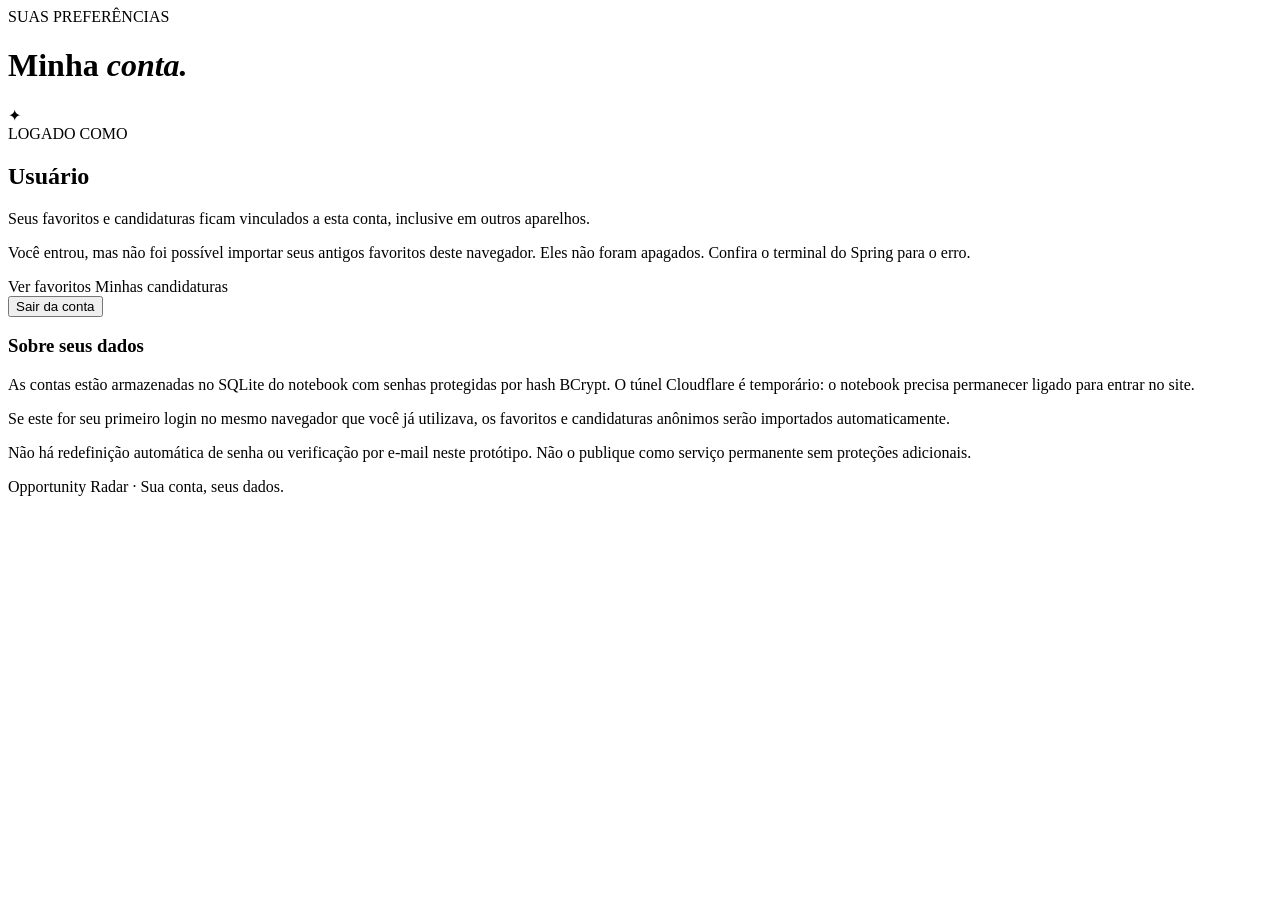
<file: web-mvc/src/main/resources/templates/profile.html>
<!DOCTYPE html>
<html lang="pt-BR" xmlns:th="http://www.thymeleaf.org">
<head><meta charset="UTF-8"><meta name="viewport" content="width=device-width,initial-scale=1">
<title>Minha conta | Opportunity Radar</title><link rel="stylesheet" th:href="@{/css/app.css}"><link rel="stylesheet" th:href="@{/css/auth.css}"><link rel="stylesheet" th:href="@{/css/signal.css}"></head>
<body><div th:replace="~{fragments/nav :: nav}"></div>
<main class="container subsection">
  <div class="eyebrow">SUAS PREFERÊNCIAS</div><h1>Minha <em>conta.</em></h1>
  <div class="panel account-card">
    <div class="account-avatar">✦</div>
    <div><div class="eyebrow">LOGADO COMO</div><h2 th:text="${username}">Usuário</h2>
      <p class="muted">Seus favoritos e candidaturas ficam vinculados a esta conta, inclusive em outros aparelhos.</p>
    </div>
  </div>
  <p th:if="${migrationWarning}" role="alert" class="auth-error">Você entrou, mas não foi possível importar seus antigos favoritos deste navegador. Eles não foram apagados. Confira o terminal do Spring para o erro.</p>
  <div class="account-actions">
    <a class="button button-outline" th:href="@{/favorites}">Ver favoritos</a>
    <a class="button button-outline" th:href="@{/applications}">Minhas candidaturas</a>
    <form th:action="@{/logout}" method="post"><button class="button button-primary" type="submit">Sair da conta</button></form>
  </div>
  <div class="panel account-notice">
    <h3>Sobre seus dados</h3><p>As contas estão armazenadas no SQLite do notebook com senhas protegidas por hash BCrypt. O túnel Cloudflare é temporário: o notebook precisa permanecer ligado para entrar no site.</p>
    <p>Se este for seu primeiro login no mesmo navegador que você já utilizava, os favoritos e candidaturas anônimos serão importados automaticamente.</p>
    <p>Não há redefinição automática de senha ou verificação por e-mail neste protótipo. Não o publique como serviço permanente sem proteções adicionais.</p>
  </div>
</main><footer class="container footer">Opportunity Radar · Sua conta, seus dados.</footer>
</body></html>
</file>
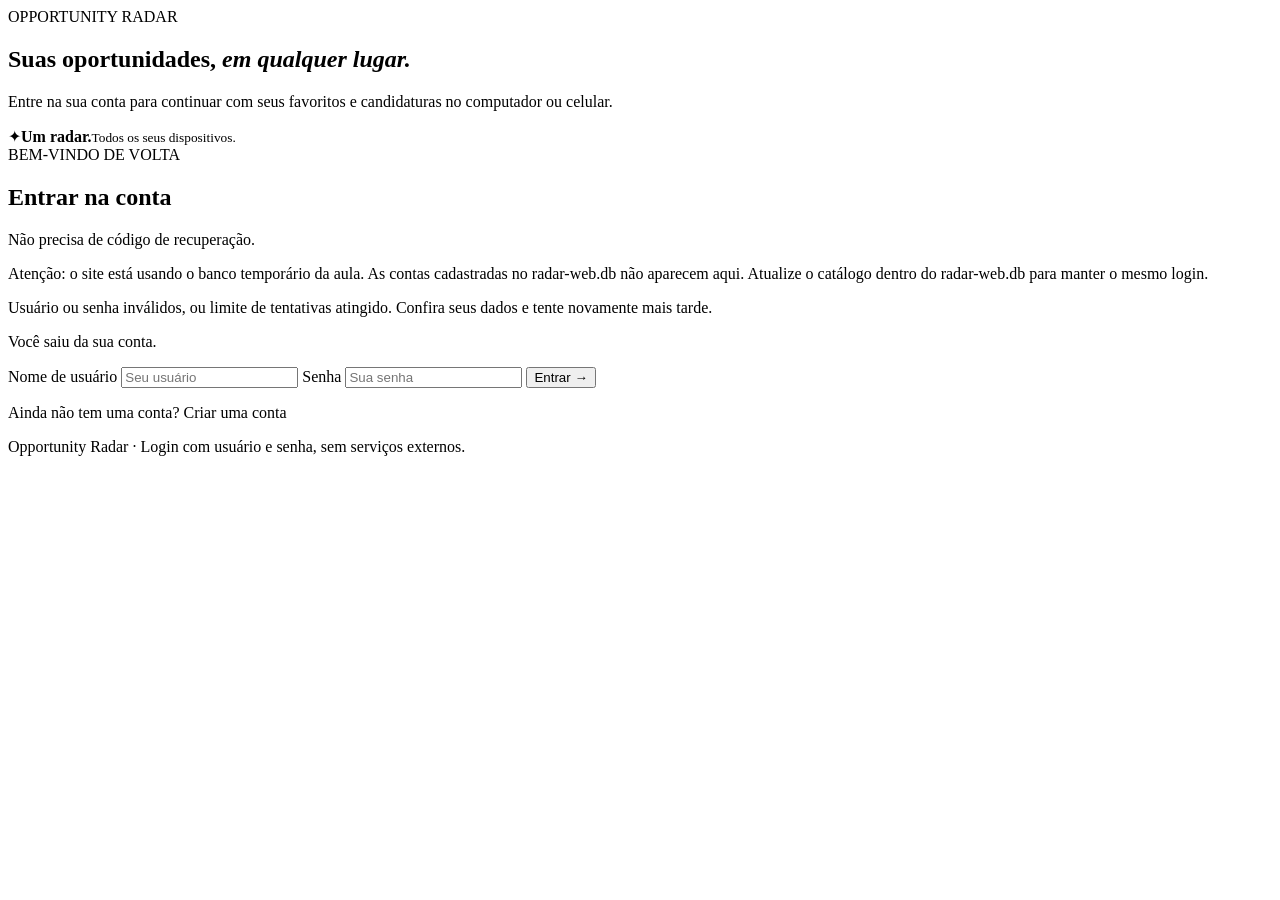
<file: web-mvc/src/main/resources/templates/auth/login.html>
<!DOCTYPE html>
<html lang="pt-BR" xmlns:th="http://www.thymeleaf.org">
<head><meta charset="UTF-8"><meta name="viewport" content="width=device-width, initial-scale=1">
<title>Entrar | Opportunity Radar</title><link rel="stylesheet" th:href="@{/css/app.css}"><link rel="stylesheet" th:href="@{/css/auth.css}"><link rel="stylesheet" th:href="@{/css/signal.css}"></head>
<body><div th:replace="~{fragments/nav :: nav}"></div>
<main class="container auth-layout">
  <section class="auth-aside">
    <div class="eyebrow">OPPORTUNITY RADAR</div>
    <h1>Suas oportunidades, <em>em qualquer lugar.</em></h1>
    <p>Entre na sua conta para continuar com seus favoritos e candidaturas no computador ou celular.</p>
    <div class="auth-figure"><span>✦</span><strong>Um radar.</strong><small>Todos os seus dispositivos.</small></div>
  </section>
  <section class="panel auth-card">
    <div class="eyebrow">BEM-VINDO DE VOLTA</div>
    <h2>Entrar na conta</h2>
    <p class="muted">Não precisa de código de recuperação.</p>
    <p role="status" class="auth-error" th:if="${temporaryCatalogDatabase}">
      Atenção: o site está usando o banco temporário da aula.
      As contas cadastradas no radar-web.db não aparecem aqui.
      Atualize o catálogo dentro do radar-web.db para manter o mesmo login.
    </p>
    <p role="alert" class="auth-error" th:if="${param.error}">Usuário ou senha inválidos, ou limite de tentativas atingido. Confira seus dados e tente novamente mais tarde.</p>
    <p role="status" class="flash" th:if="${param.logout}">Você saiu da sua conta.</p>
    <p role="status" class="flash" th:if="${message}" th:text="${message}"></p>
    <form th:action="@{/login}" method="post" class="auth-form">
      <label class="field">Nome de usuário
        <input type="text" name="username" maxlength="40" minlength="3" pattern="[A-Za-z0-9][A-Za-z0-9._-]{2,39}" autocomplete="username" autocapitalize="none" spellcheck="false" required placeholder="Seu usuário">
      </label>
      <label class="field">Senha
        <input type="password" name="password" autocomplete="current-password" required placeholder="Sua senha">
      </label>
      <button class="button button-primary full-width" type="submit">Entrar <span>→</span></button>
    </form>
    <p class="auth-bottom">Ainda não tem uma conta? <a th:href="@{/register}">Criar uma conta</a></p>
  </section>
</main><footer class="container footer">Opportunity Radar · Login com usuário e senha, sem serviços externos.</footer>
</body></html>
</file>
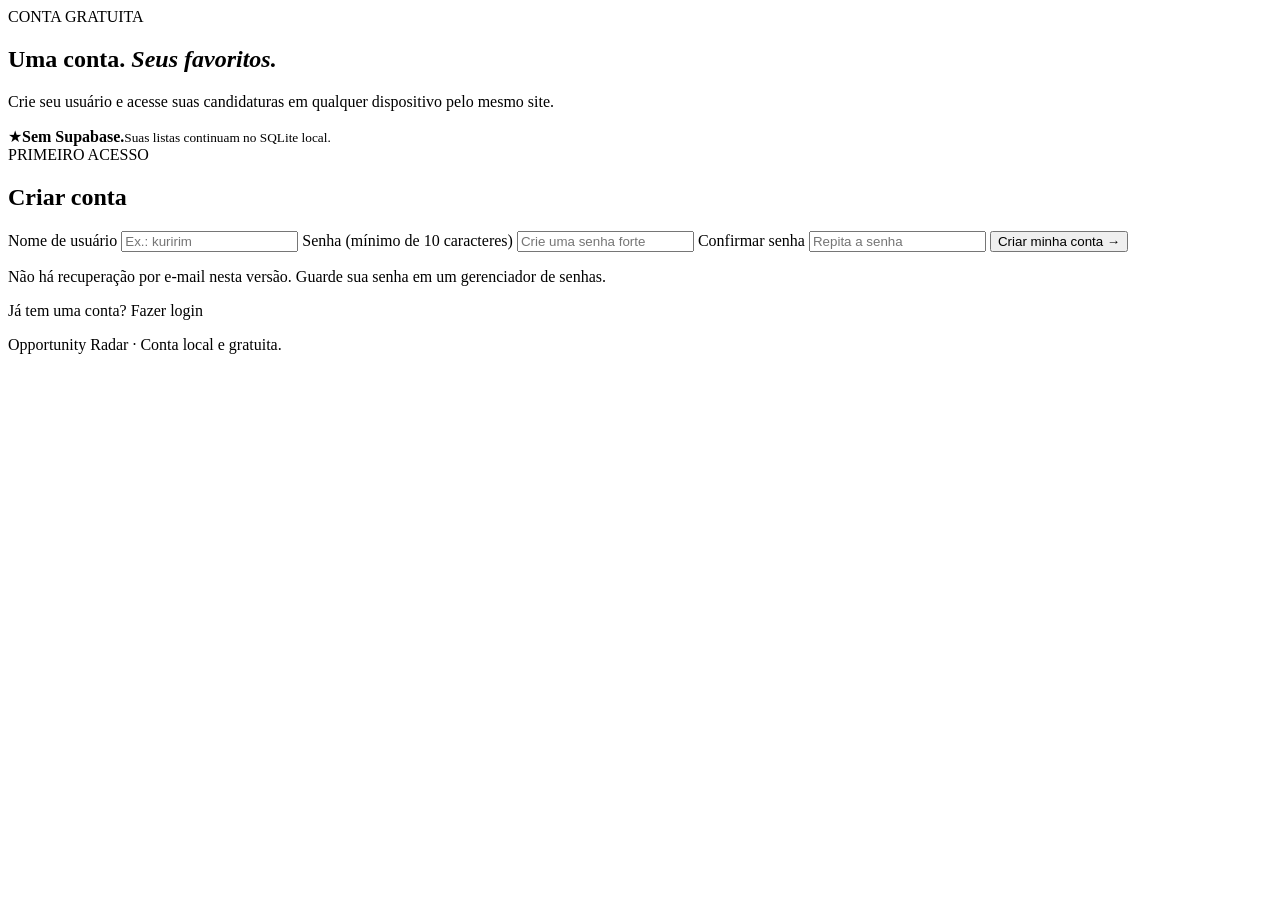
<file: web-mvc/src/main/resources/templates/auth/register.html>
<!DOCTYPE html>
<html lang="pt-BR" xmlns:th="http://www.thymeleaf.org">
<head><meta charset="UTF-8"><meta name="viewport" content="width=device-width, initial-scale=1">
<title>Criar conta | Opportunity Radar</title><link rel="stylesheet" th:href="@{/css/app.css}"><link rel="stylesheet" th:href="@{/css/auth.css}"><link rel="stylesheet" th:href="@{/css/signal.css}"></head>
<body><div th:replace="~{fragments/nav :: nav}"></div>
<main class="container auth-layout">
  <section class="auth-aside">
    <div class="eyebrow">CONTA GRATUITA</div>
    <h1>Uma conta. <em>Seus favoritos.</em></h1>
    <p>Crie seu usuário e acesse suas candidaturas em qualquer dispositivo pelo mesmo site.</p>
    <div class="auth-figure"><span>★</span><strong>Sem Supabase.</strong><small>Suas listas continuam no SQLite local.</small></div>
  </section>
  <section class="panel auth-card">
    <div class="eyebrow">PRIMEIRO ACESSO</div><h2>Criar conta</h2>
    <p role="alert" class="auth-error" th:if="${error}" th:text="${error}"></p>
    <form th:action="@{/register}" method="post" class="auth-form">
      <label class="field">Nome de usuário
        <input type="text" name="username" maxlength="40" minlength="3" th:value="${username}" pattern="[A-Za-z0-9][A-Za-z0-9._-]{2,39}" autocomplete="username" autocapitalize="none" spellcheck="false" required placeholder="Ex.: kuririm">
      </label>
      <label class="field">Senha (mínimo de 10 caracteres)
        <input type="password" name="password" minlength="10" maxlength="64" autocomplete="new-password" required placeholder="Crie uma senha forte">
      </label>
      <label class="field">Confirmar senha
        <input type="password" name="confirmPassword" minlength="10" maxlength="64" autocomplete="new-password" required placeholder="Repita a senha">
      </label>
      <button class="button button-primary full-width" type="submit">Criar minha conta <span>→</span></button>
    </form>
    <p class="auth-footnote">Não há recuperação por e-mail nesta versão. Guarde sua senha em um gerenciador de senhas.</p>
    <p class="auth-bottom">Já tem uma conta? <a th:href="@{/login}">Fazer login</a></p>
  </section>
</main><footer class="container footer">Opportunity Radar · Conta local e gratuita.</footer>
</body></html>
</file>
